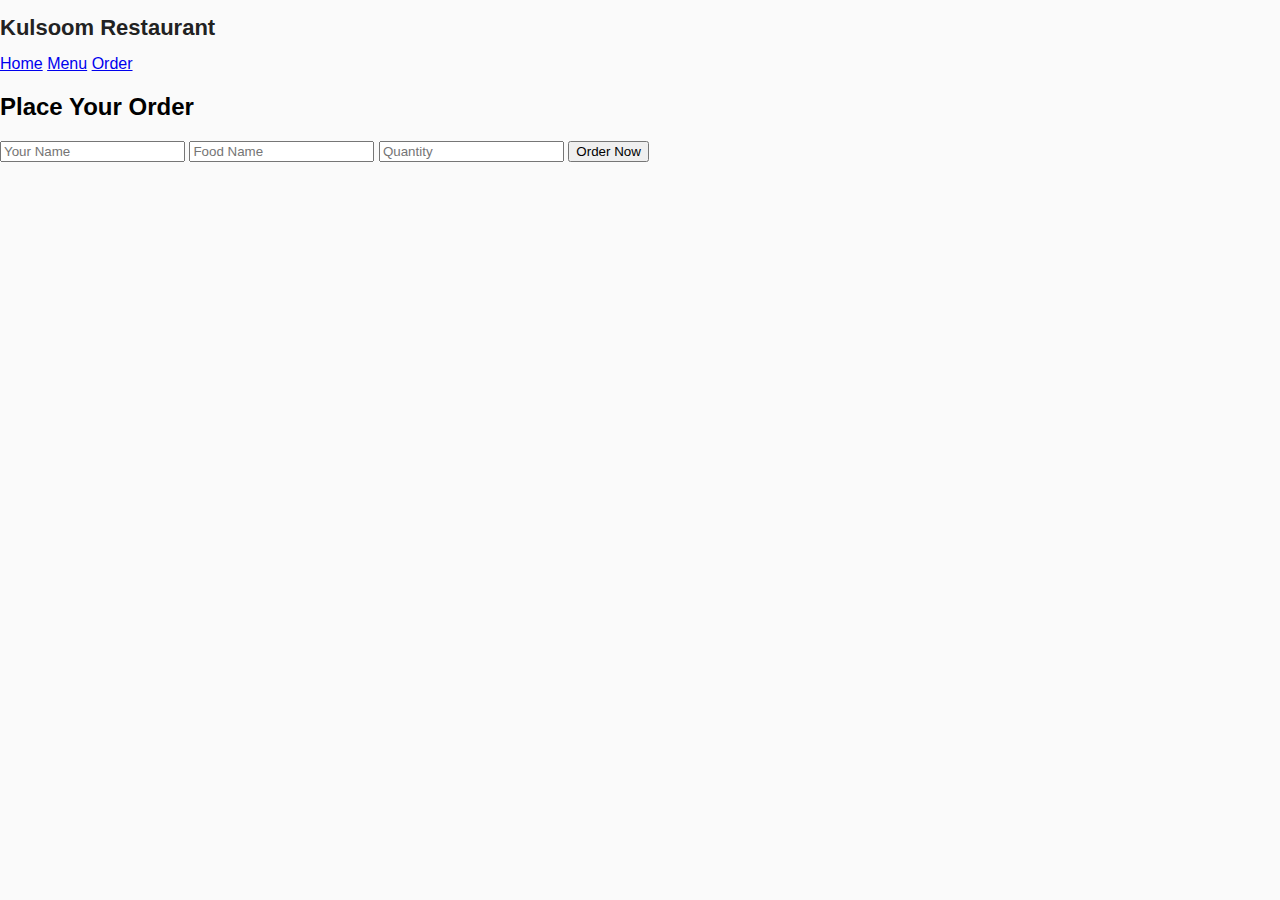
<file: order.html>
<!DOCTYPE html>
<html lang="en">
<head>
    <meta charset="UTF-8">
    <meta name="viewport" content="width=device-width, initial-scale=1.0">
    <title>Order - Kulsoom Restaurant</title>
    <link rel="stylesheet" href="style.css">
</head>
<body>

<header>
    <h1 class="logo">Kulsoom Restaurant</h1>
    <nav>
        <a href="index.html">Home</a>
        <a href="menu.html">Menu</a>
        <a href="order.html">Order</a>
    </nav>
</header>

<section class="order-section">
    <h2>Place Your Order</h2>

    <form>
        <input type="text" placeholder="Your Name" required>
        <input type="text" placeholder="Food Name" required>
        <input type="number" placeholder="Quantity" required>
        <button type="submit" class="btn">Order Now</button>
    </form>
</section>

</body>
</html>
</file>
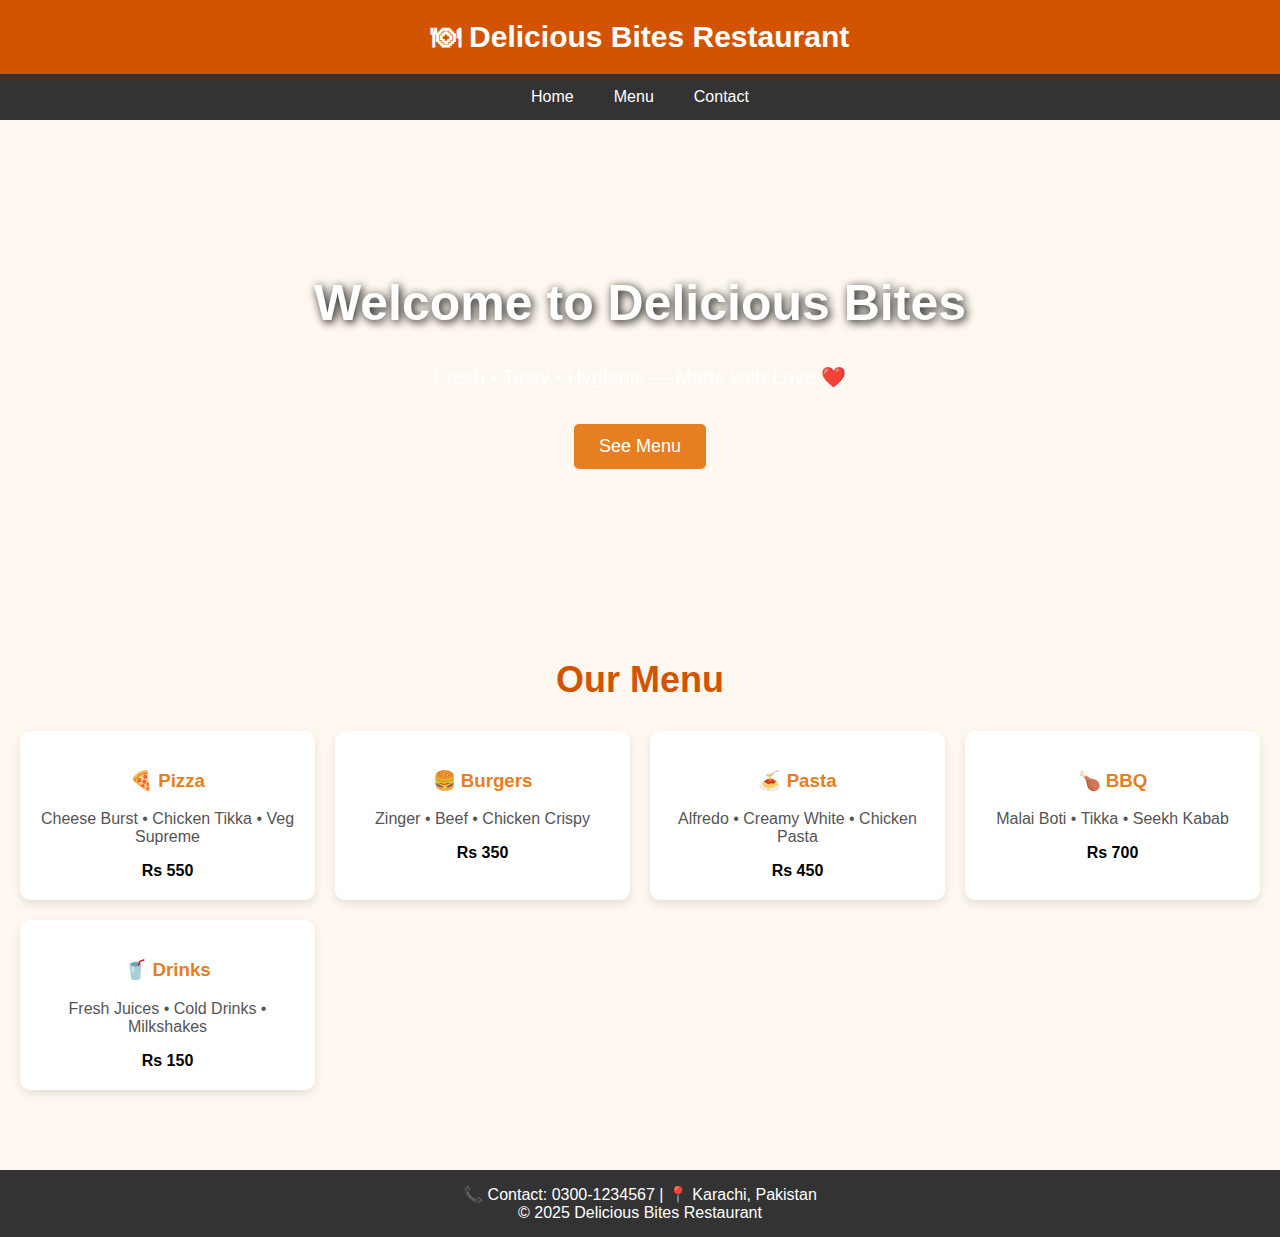
<file: restaurant.html>
<!DOCTYPE html>
<html lang="en">
<head>
    <meta charset="UTF-8">
    <meta name="viewport" content="width=device-width, initial-scale=1.0">
    <title>Delicious Bites Restaurant</title>

    <style>
        body {
            margin: 0;
            font-family: "Segoe UI", sans-serif;
            background-color: #fff8f0;
        }

        /* HEADER */
        .header {
            background: #d35400;
            color: white;
            padding: 20px;
            text-align: center;
            font-size: 30px;
            font-weight: bold;
        }

        /* NAVIGATION */
        .navbar {
            display: flex;
            justify-content: center;
            background: #333;
        }
        .navbar a {
            color: white;
            padding: 14px 20px;
            text-decoration: none;
            display: block;
        }
        .navbar a:hover {
            background: #555;
        }

        /* HERO SECTION */
        .hero {
            background-image: url('https://images.unsplash.com/photo-1600891964599-f61ba0e24092');
            background-size: cover;
            background-position: center;
            color: white;
            padding: 120px 20px;
            text-align: center;
        }
        .hero h1 {
            font-size: 50px;
            text-shadow: 2px 2px 10px black;
        }
        .hero p {
            font-size: 20px;
            margin-top: 10px;
        }
        .hero button {
            padding: 12px 25px;
            font-size: 18px;
            border: none;
            background: #e67e22;
            color: white;
            border-radius: 5px;
            cursor: pointer;
            margin-top: 15px;
        }
        .hero button:hover {
            background: #cf711f;
        }

        /* MENU SECTION */
        .menu-section {
            padding: 40px 20px;
            text-align: center;
        }
        .menu-section h2 {
            font-size: 36px;
            color: #d35400;
        }

        .menu-items {
            display: grid;
            grid-template-columns: repeat(auto-fit, minmax(250px, 1fr));
            gap: 20px;
            margin-top: 30px;
        }

        .item {
            background: white;
            padding: 20px;
            border-radius: 10px;
            box-shadow: 0 4px 10px rgba(0,0,0,0.1);
        }
        .item h3 {
            color: #e67e22;
        }
        .item p {
            color: #555;
        }

        /* FOOTER */
        .footer {
            background: #333;
            color: white;
            text-align: center;
            padding: 15px;
            margin-top: 40px;
        }
    </style>
</head>

<body>

    <div class="header">🍽 Delicious Bites Restaurant</div>

    <div class="navbar">
        <a href="#home">Home</a>
        <a href="#menu">Menu</a>
        <a href="#contact">Contact</a>
    </div>

    <div class="hero" id="home">
        <h1>Welcome to Delicious Bites</h1>
        <p>Fresh • Tasty • Hygienic — Made with Love ❤️</p>
        <button onclick="location.href='#menu'">See Menu</button>
    </div>

    <div class="menu-section" id="menu">
        <h2>Our Menu</h2>

        <div class="menu-items">

            <div class="item">
                <h3>🍕 Pizza</h3>
                <p>Cheese Burst • Chicken Tikka • Veg Supreme</p>
                <strong>Rs 550</strong>
            </div>

            <div class="item">
                <h3>🍔 Burgers</h3>
                <p>Zinger • Beef • Chicken Crispy</p>
                <strong>Rs 350</strong>
            </div>

            <div class="item">
                <h3>🍝 Pasta</h3>
                <p>Alfredo • Creamy White • Chicken Pasta</p>
                <strong>Rs 450</strong>
            </div>

            <div class="item">
                <h3>🍗 BBQ</h3>
                <p>Malai Boti • Tikka • Seekh Kabab</p>
                <strong>Rs 700</strong>
            </div>

            <div class="item">
                <h3>🥤 Drinks</h3>
                <p>Fresh Juices • Cold Drinks • Milkshakes</p>
                <strong>Rs 150</strong>
            </div>

        </div>
    </div>

    <div class="footer" id="contact">
        📞 Contact: 0300-1234567 | 📍 Karachi, Pakistan  
        <br>© 2025 Delicious Bites Restaurant
    </div>

</body>
</html>
</file>
<file: style.css>
body {
    font-family: Arial, sans-serif;
    margin: 0;
    background: #fafafa;
}

/* NAVBAR */
.navbar {
    display: flex;
    justify-content: space-between;
    align-items: center;
    padding: 15px 25px;
    background: white;
    box-shadow: 0 4px 15px rgba(0,0,0,0.1);
    position: sticky;
    top: 0;
}

.logo {
    font-size: 22px;
    font-weight: bold;
    color: #222;
}

.nav-links {
    list-style: none;
    display: flex;
    gap: 20px;
}

.nav-links a {
    text-decoration: none;
    font-size: 16px;
    color: #444;
    font-weight: 600;
    transition: 0.3s;
}

.nav-links a:hover,
.nav-links .active {
    color: #ff5722;
}

/* MENU PAGE */
.menu-section {
    padding: 30px;
    text-align: center;
}

.menu-title {
    font-size: 36px;
    margin-bottom: 25px;
    color: #333;
}

.menu-container {
    display: grid;
    grid-template-columns: repeat(auto-fit, minmax(260px, 1fr));
    gap: 25px;
    padding: 10px;
}

.item {
    background: white;
    padding: 20px;
    border-radius: 12px;
    box-shadow: 0 4px 20px rgba(0,0,0,0.1);
    transition: 0.3s;
}

.item:hover {
    transform: translateY(-5px);
}

.item img {
    width: 100%;
    height: 180px;
    object-fit: cover;
    border-radius: 10px;
}

.item h2 {
    margin: 15px 0 5px;
    color: #222;
}

.item p {
    color: #555;
}
</file>
